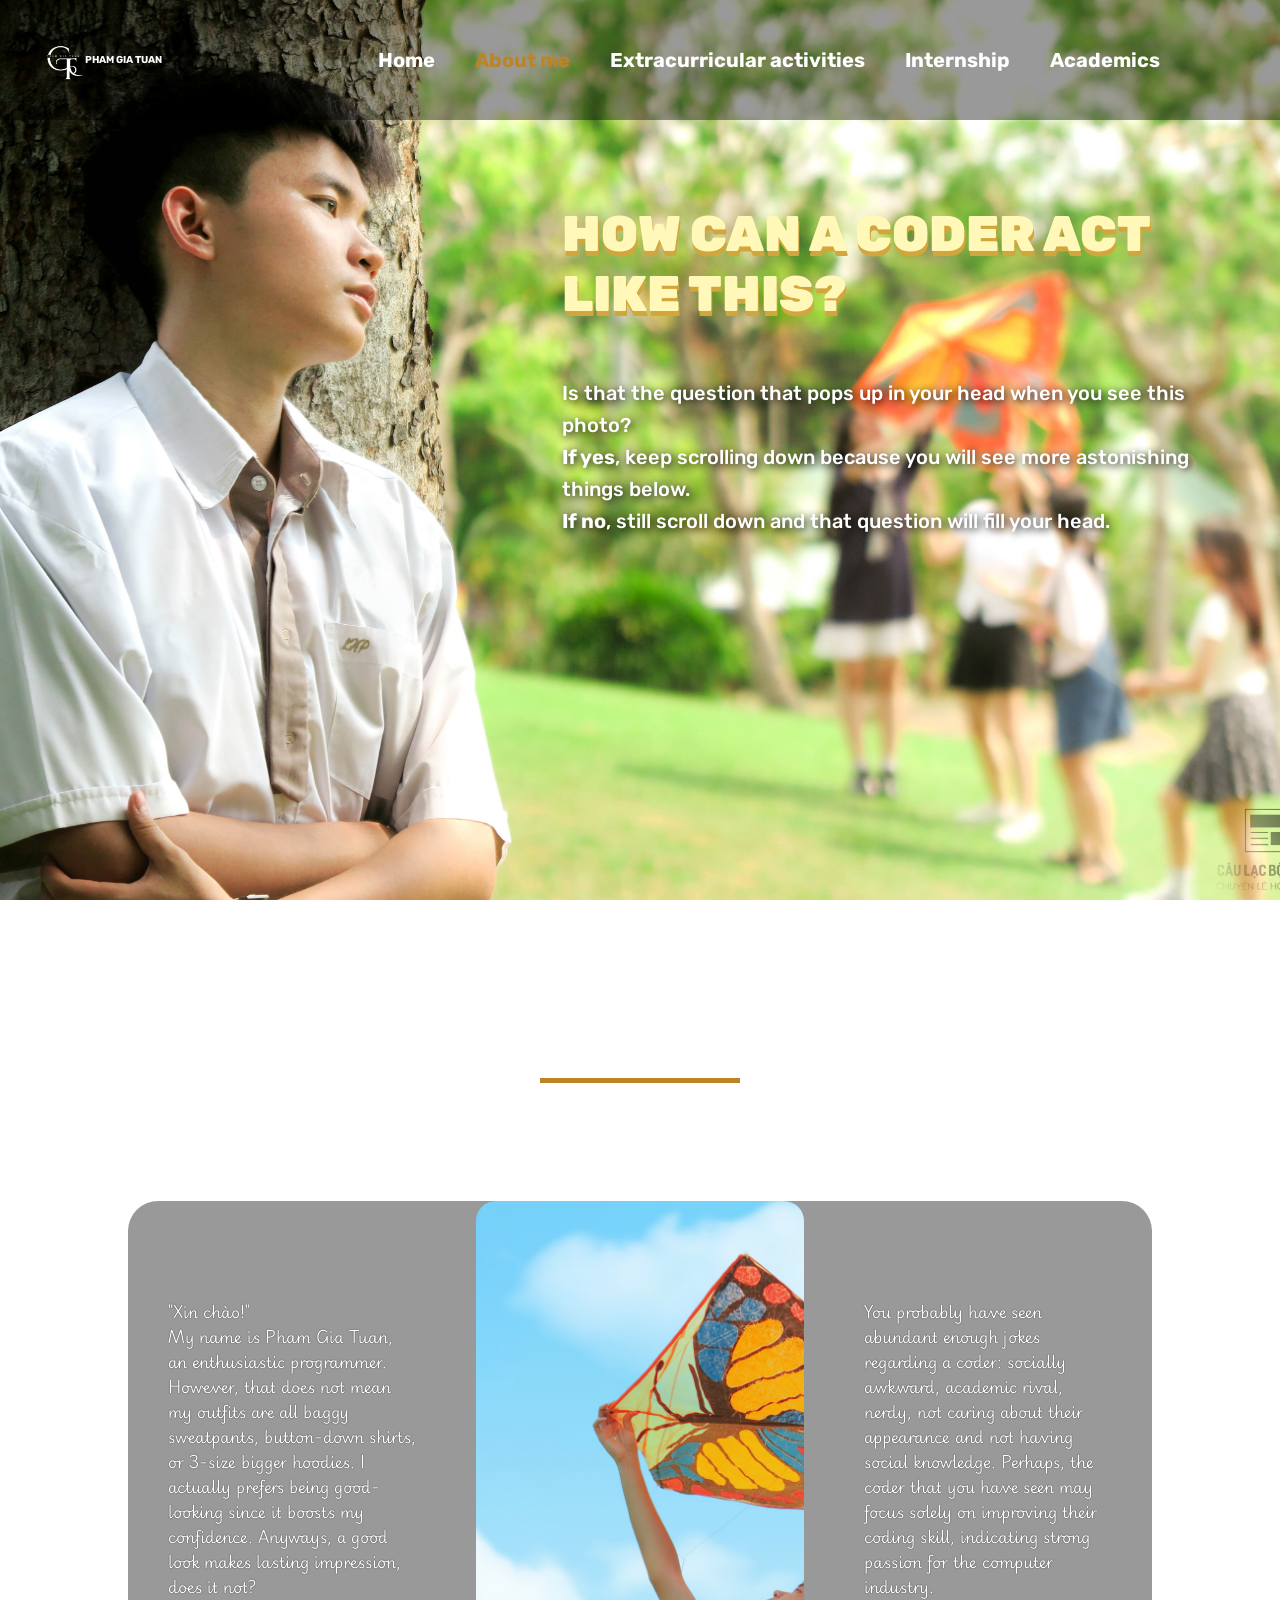
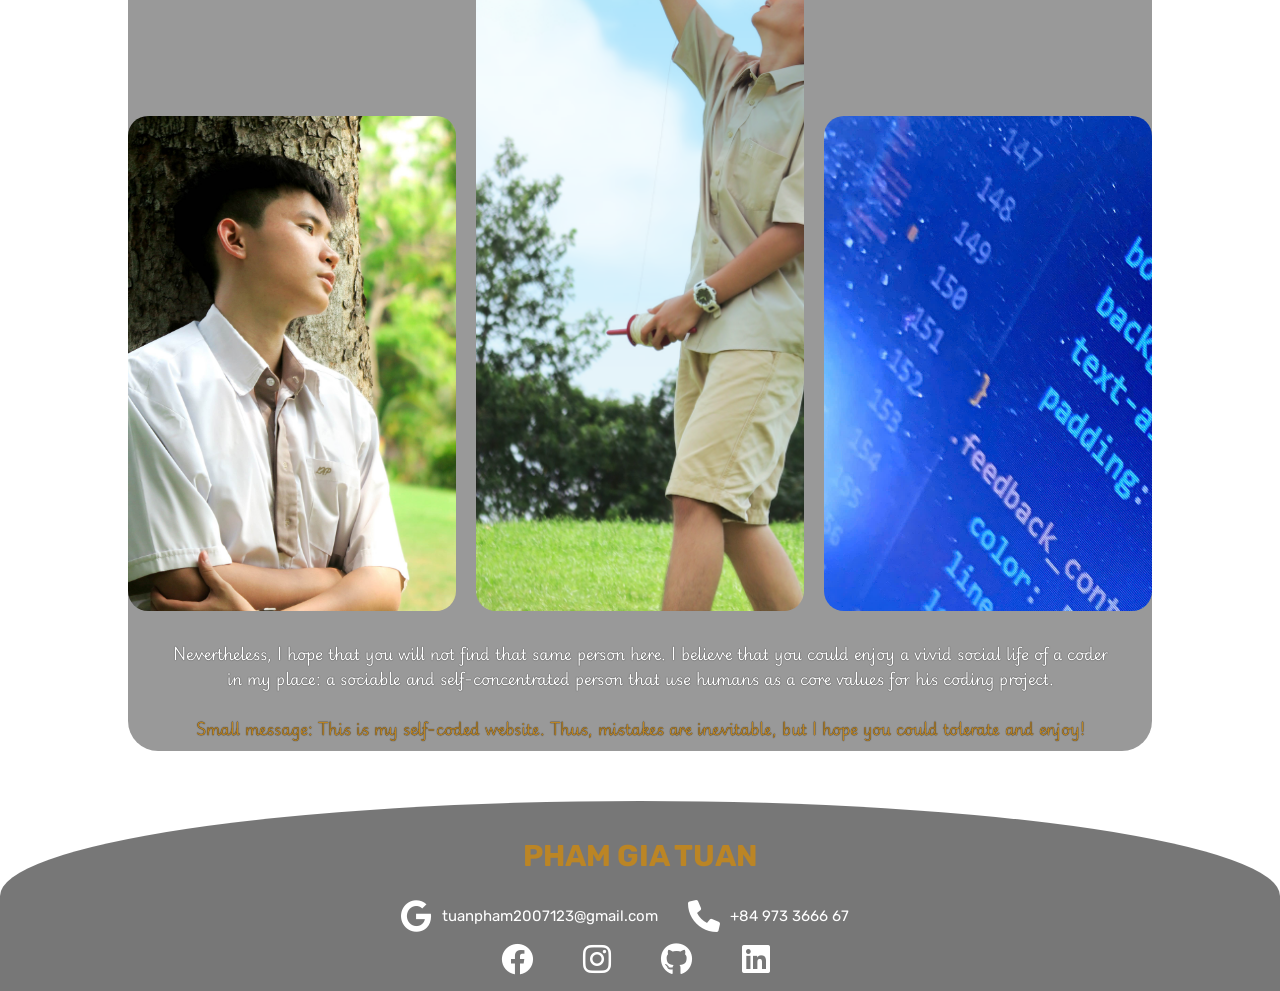
<file: pages/about_me.html>
<!DOCTYPE html>
<html lang="en">
  <head>
    <meta charset="UTF-8" />
    <meta name="viewport" content="width=device-width, initial-scale=1.0" />
    <title>Gia-Tuan Pham</title>
    <link rel="icon" type="image/x-icon" href="../image/favicon.png">
    <!-- OwlCarousel -->
    <link rel="stylesheet" href="../Owl-carousel/owl.carousel.min.css">
    <link rel="stylesheet" href="../Owl-carousel/owl.theme.default.min.css">
    <!-- MAIN CSS -->
    <link rel="stylesheet" href="../main.css" />
    <!-- fonts google -->
    <link rel="preconnect" href="https://fonts.googleapis.com">
    <link rel="preconnect" href="https://fonts.gstatic.com" crossorigin>
    <link href="https://fonts.googleapis.com/css2?family=Rubik:wght@400;600;700&display=swap" rel="stylesheet">
    <link href="https://fonts.googleapis.com/css2?family=Playwrite+GB+S:ital,wght@0,100..400;1,100..400&family=Roboto:ital,wght@0,100;0,300;0,400;0,500;0,700;0,900;1,100;1,300;1,400;1,500;1,700;1,900&display=swap" rel="stylesheet">
    <!-- icon -->
    <link rel="stylesheet" href="https://cdnjs.cloudflare.com/ajax/libs/font-awesome/6.0.0/css/all.min.css">
  </head>

  <body>
    <!-- Announcement -->
    <div class="overTake">
      <div id="modal" class="modal">
        <h1>I'm sorry for this inconvenience</h1>
        <br>
        <p>
          Please switch to computer or laptop screen 
          size for better experience! 
        </p>
      </div>
    </div>
    <!-- Navbar -->
    <nav class="navbar">
      <img src="../image/logo_ten.png" alt="logo"></img>
      <div>PHAM GIA TUAN</div>
      <div class="navigationButton">
        <div class="navButton"><a href="..index.html">Home</a></div>
        <div class="navButton"><a href="about_me.html">About me</a></div>
        <div class="navButton"><a href="extra_act.html">Extracurricular activities</a></div>
        <div class="navButton"><a href="intern.html">Internship</a></div>
        <div class="navButton"><a href="academics.html">Academics</a></div>
      </div>
    </nav>

    <!-- About Me -->
    <div class="contOfNav aboutMe">
      <div class="welcome">
        <div class="welcomeWords">
          <h1>HOW CAN A CODER ACT LIKE THIS?</h1>
          <p>Is that the question that pops up in 
            your head when you see this photo?<br> 
            <b>If yes</b>, keep scrolling down because 
            you will see more astonishing things 
            below. <br><b>If no</b>, still scroll down and that
            question will fill your head.
          </p>
        </div>
      </div>

      <div class="greetings">
        <div class="heading-title">
          <h3>GREETINGS MY DEAREST</h3>
          <div class="sub-heading-title">
              <p>I appreciate your curiosity 
                entering my place.<br>
                I will not disappoint you.</p>
          </div>
        </div>
        <div class="greetingsCont blackOverlay">
          <div class="g1 greetingsWords">
            <p>"Xin chào!"<br> My name is Pham Gia Tuan,
              an enthusiastic programmer. However, that
              does not mean my outfits are all baggy sweatpants,
              button-down shirts, or 3-size bigger hoodies.
              I actually prefers being good-looking since it
              boosts my confidence. Anyways, a good look makes
              lasting impression, does it not?<br>
            </p>
          </div>
          <div class="gtp greetingsIMG"></div>
          <div class="final greetingsIMG"></div>
          <div class="code greetingsIMG"></div>
          <div class="g2 greetingsWords">
            <p>You probably have seen abundant enough jokes
              regarding a coder: socially awkward, academic rival,
              nerdy, not caring about their appearance and not 
              having social knowledge. Perhaps,
              the coder that you have seen may focus solely
              on improving their coding skill, indicating strong
              passion for the computer industry.
            </p>
          </div>
          <div class="g3 greetingsWords">
            <p>Nevertheless, I hope that you will not find that
              same person here. I believe that you could enjoy
              a vivid social life of a coder in my place: a
              sociable and self-concentrated person that use
              humans as a core values for his coding project.
              <br><br><b>Small message: This is my self-coded website.
              Thus, mistakes are inevitable, but I hope you
              could tolerate and enjoy!
              </b>
            </p>
          </div>
        </div>
      </div>
    </div>

    <!--footer-->
    <div class="footer">
      <div class="overlay">
        <h2>PHAM GIA TUAN</h2>
        <div class="contactInfo">
          <div class="above">
            <div class="icon">
              <i class="fa-brands fa-google"></i>
              <p>tuanpham2007123@gmail.com</p>
            </div>
            <div class="icon">
              <i class="fa-solid fa-phone"></i>
              <p>+84 973 3666 67</p>
            </div>
          </div>
          <div class="below">
            <div class="icon">
              <a href="https://www.facebook.com/gpt.giatuanpham/"><i class="fa-brands fa-facebook"></i></a>
            </div>
            <div class="icon">
              <a href="https://www.instagram.com/_giatuanpham_/"><i class="fa-brands fa-instagram"></i></a>
            </div>
            <div class="icon">
              <a href="https://github.com/gpt-giatuanpham"><i class="fa-brands fa-github"></i></a>
            </div>
            <div class="icon">
              <a href="https://www.linkedin.com/in/emtraihieuthuhai/"><i class="fa-brands fa-linkedin"></i></a>
            </div>
          </div>
        </div>
      </div>
    </div>

    <!-- Modal -->
    <script>
      function myFunction(x) {
        if (x.matches) { // If media query matches
          y[0].classList.add('hidden');
          z[0].classList.add('hidden');
        } else {
         // document.body.style.backgroundColor = "pink";
          y[0].classList.remove('hidden');
          z[0].classList.remove('hidden');
        }
      }
      
      // Create a MediaQueryList object
      var x = window.matchMedia("(min-width: 1024px)")
      var y = document.querySelectorAll('.overTake')
      var z = document.querySelectorAll('.modal')
      
      // Call listener function at run time
      myFunction(x);
      
      // Attach listener function on state changes
      x.addEventListener("change", function() {
        myFunction(x);
      });
    </script>
    <!-- JS General -->
    <script src="../script.js" defer></script>
    <!-- Swiper.js CSS -->
    <link rel="stylesheet" href="https://unpkg.com/swiper/swiper-bundle.min.css" />
    <!-- Swiper.js Script -->
    <script src="https://unpkg.com/swiper/swiper-bundle.min.js"></script>
    <!-- Owl Carousel -->
    <script src="../Owl-carousel/jquery-1.12.4.min.js"></script>
    <script src="../Owl-carousel/owl.carousel.min.js"></script>
    <script>
        $(document).ready(function(){
            $(".owl-carousel").owlCarousel({
                loop: true,
                items: 2
            });
        });
    </script>
  </body>
</html>
</file>
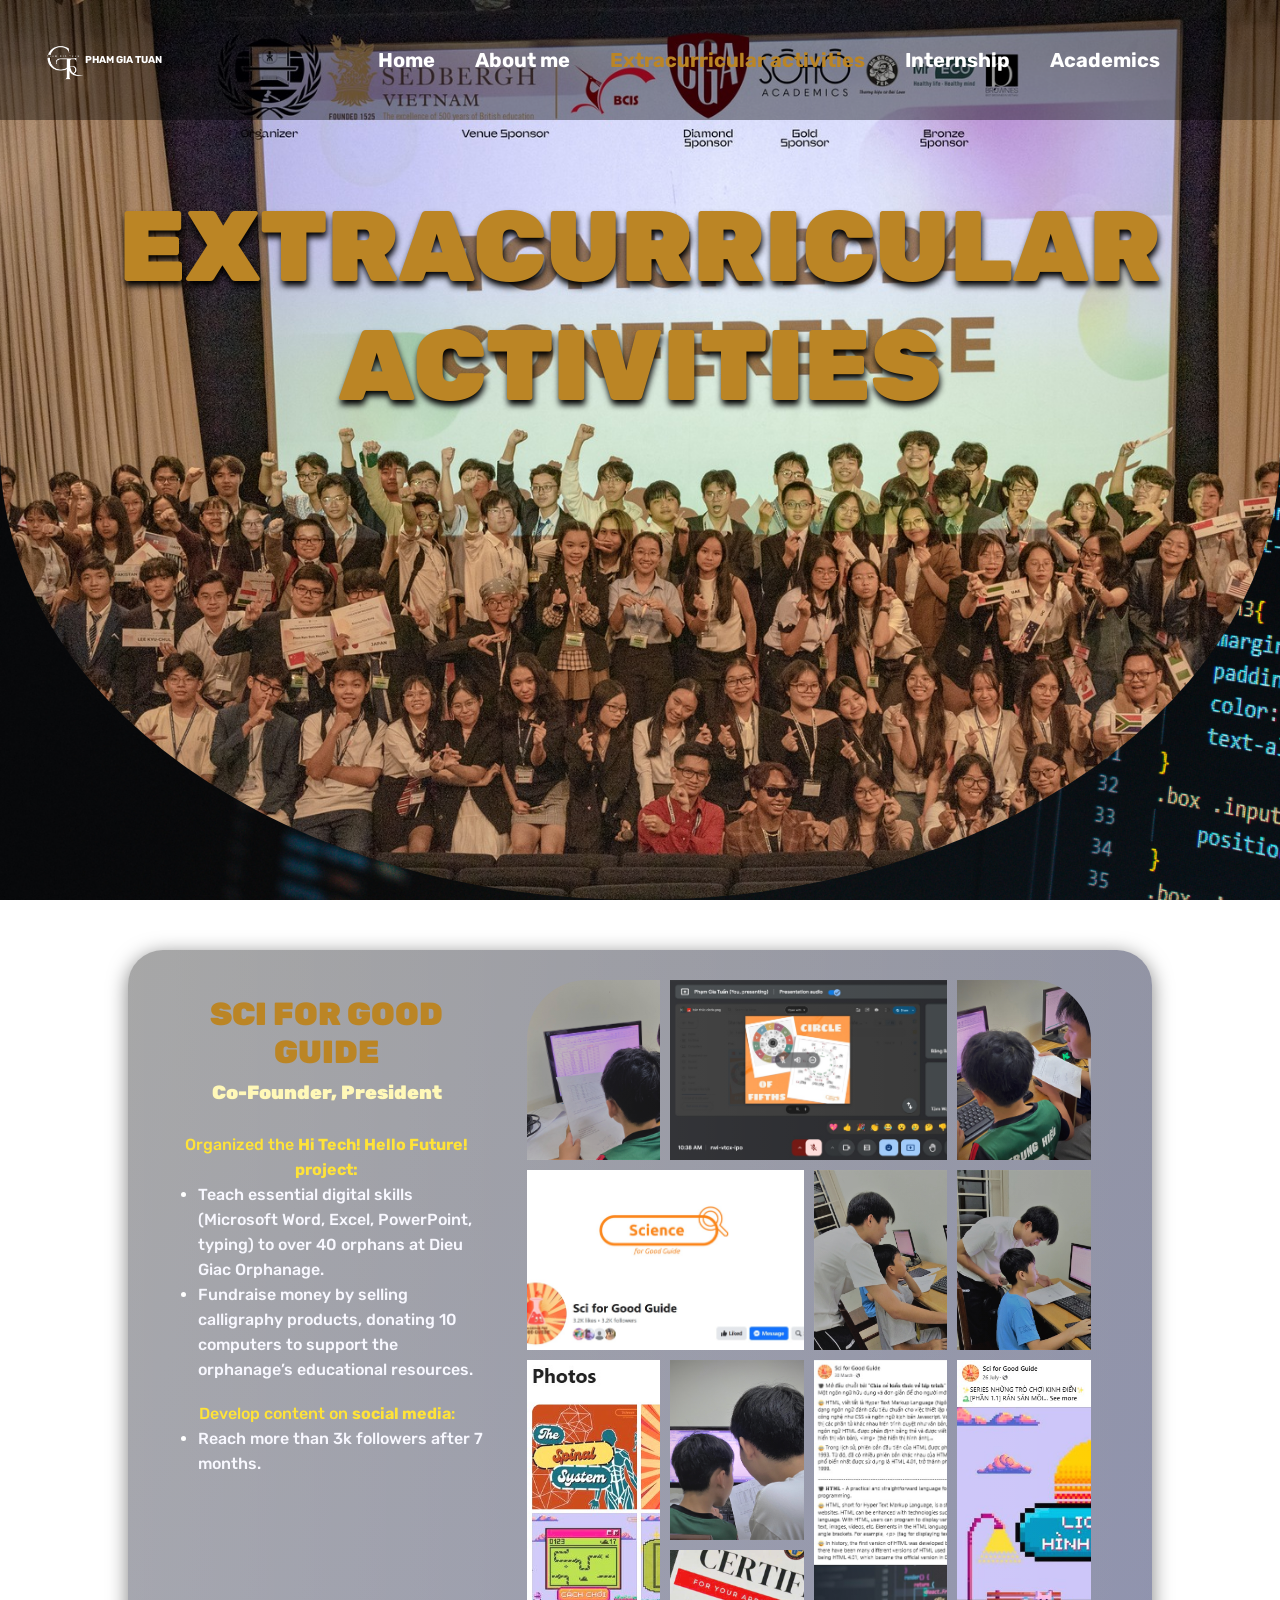
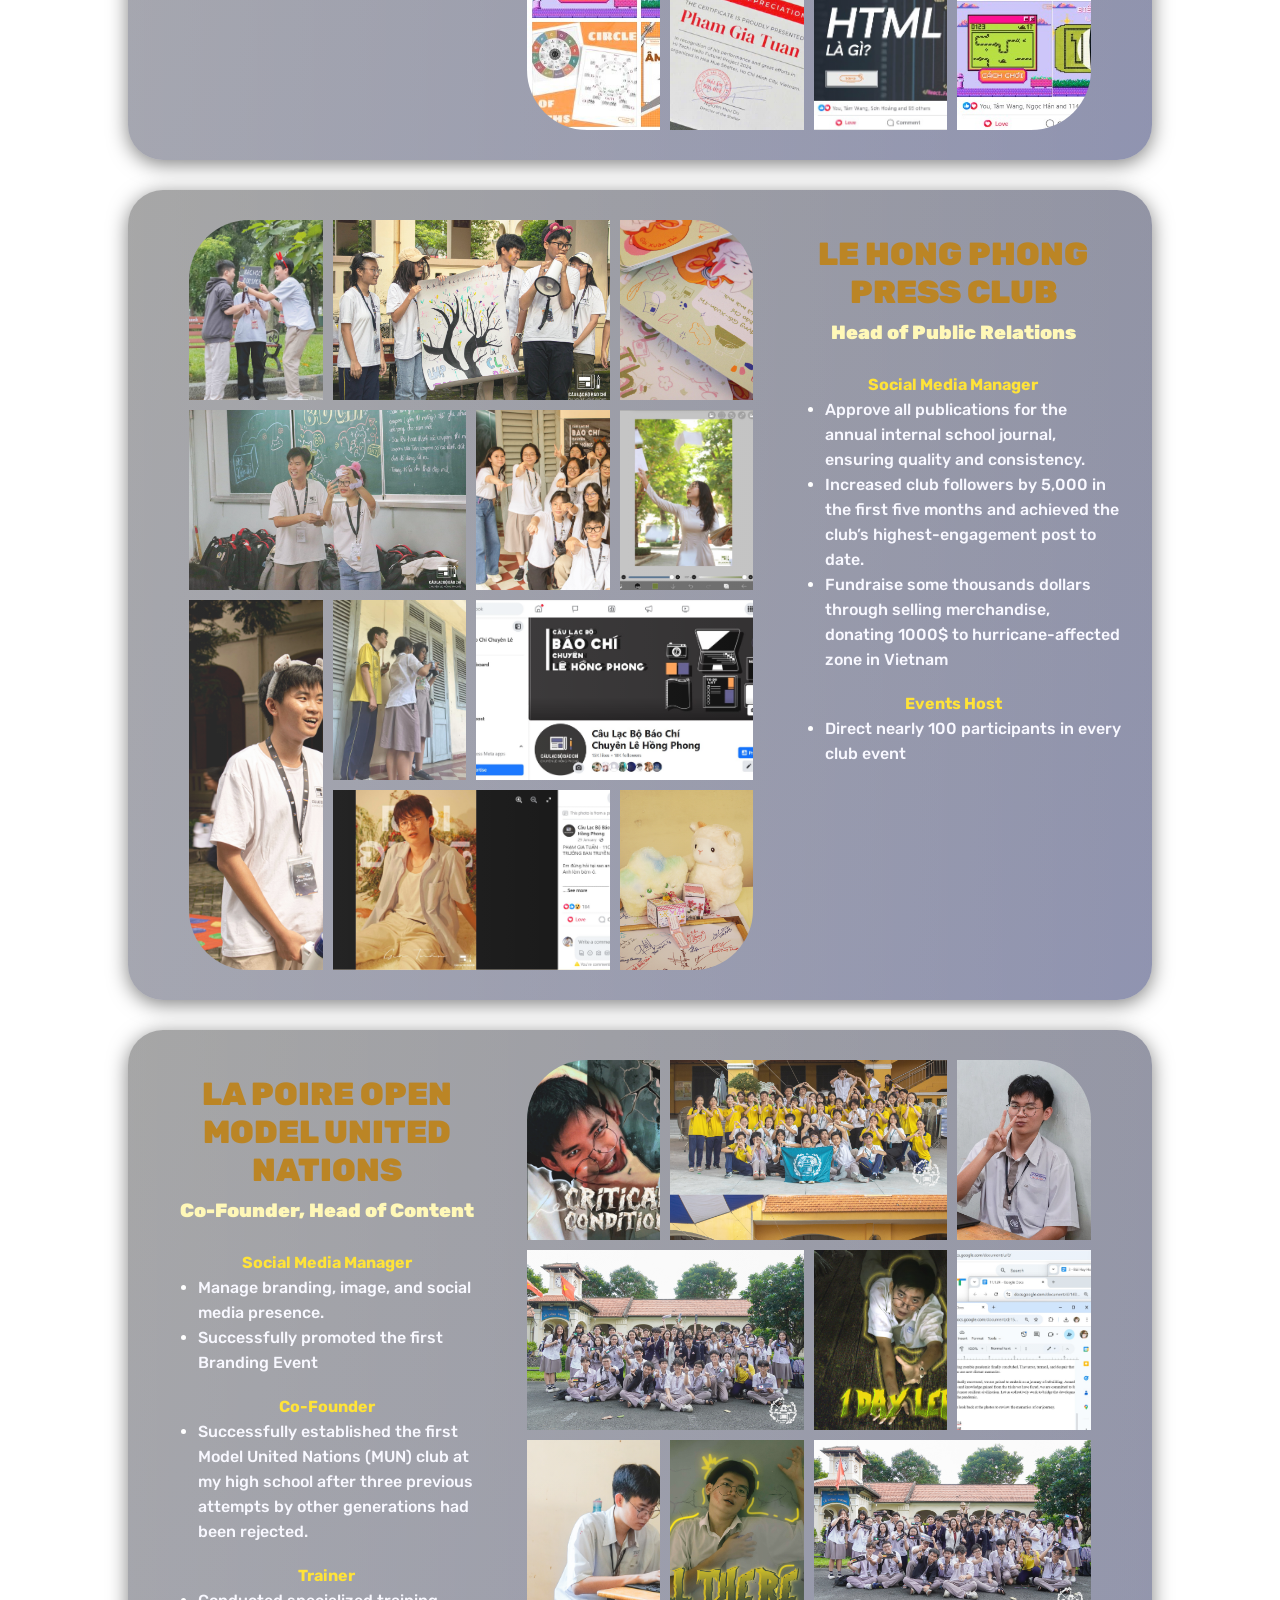
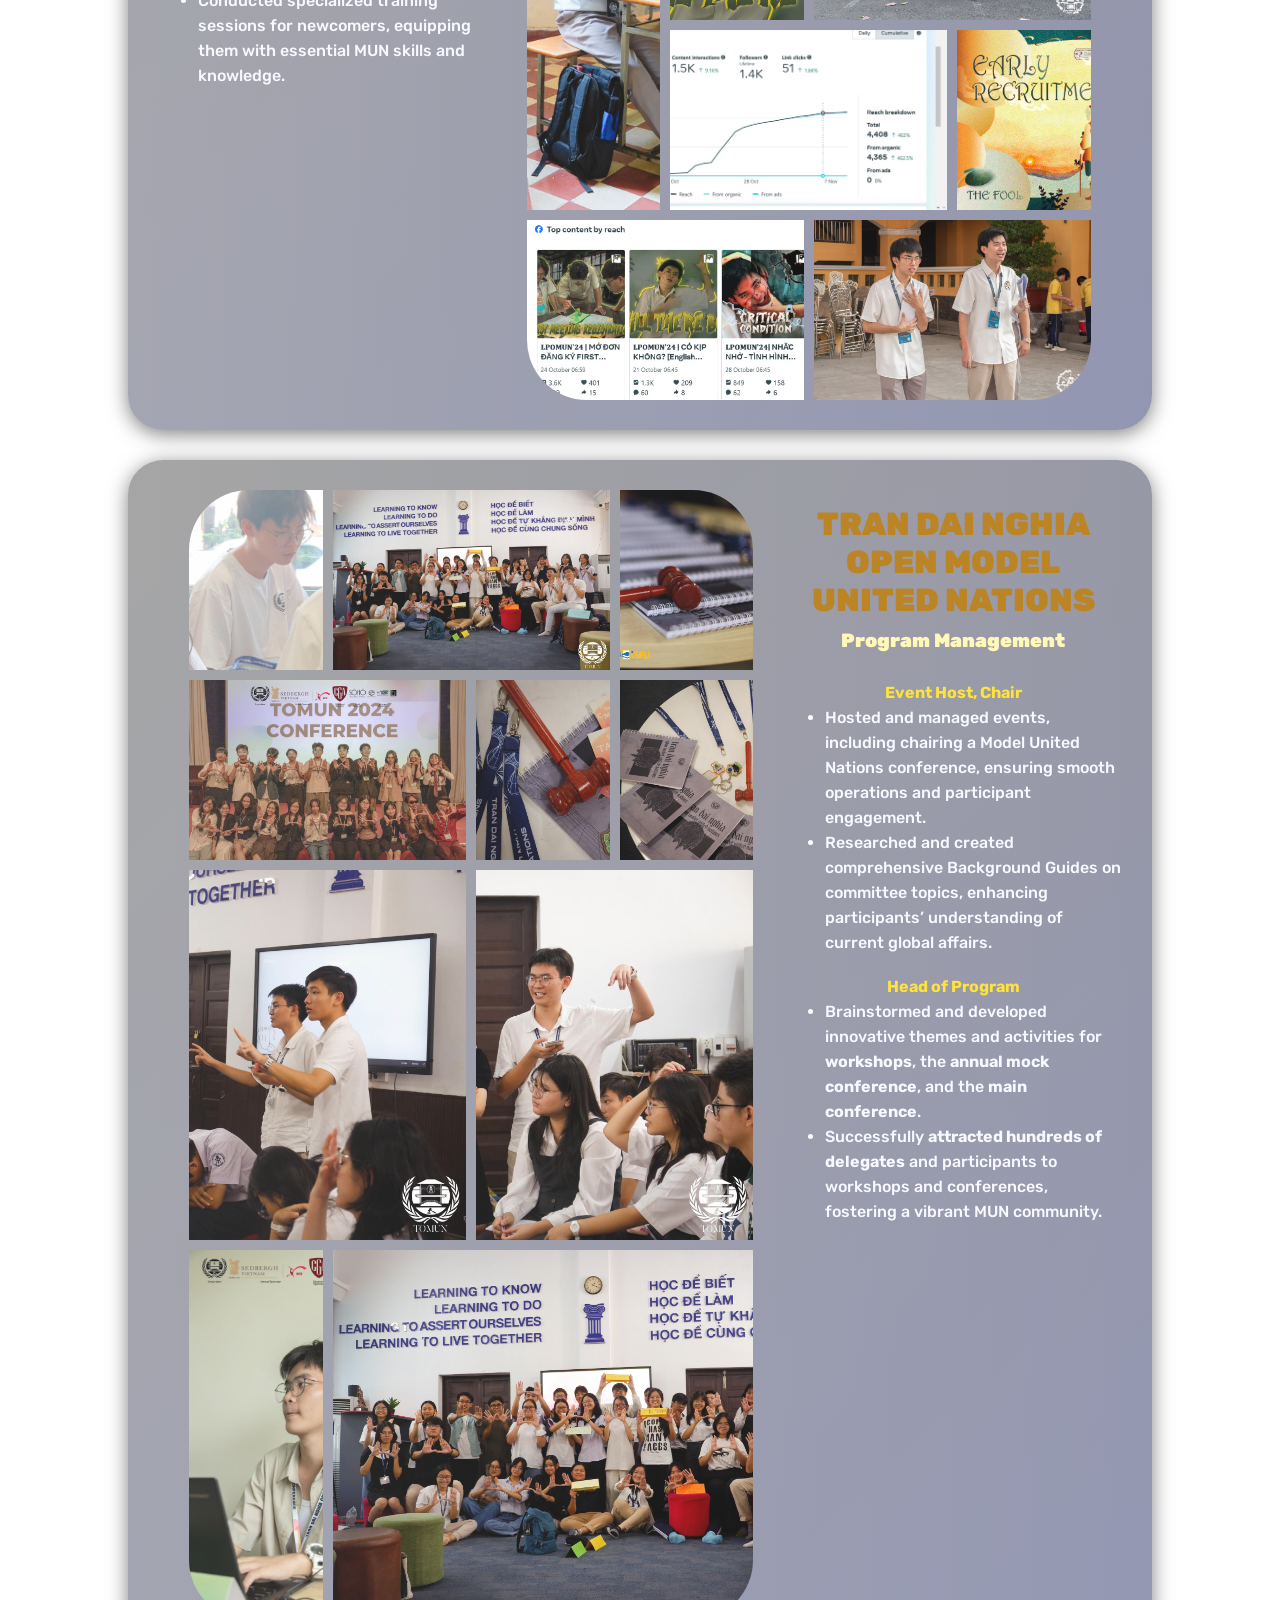
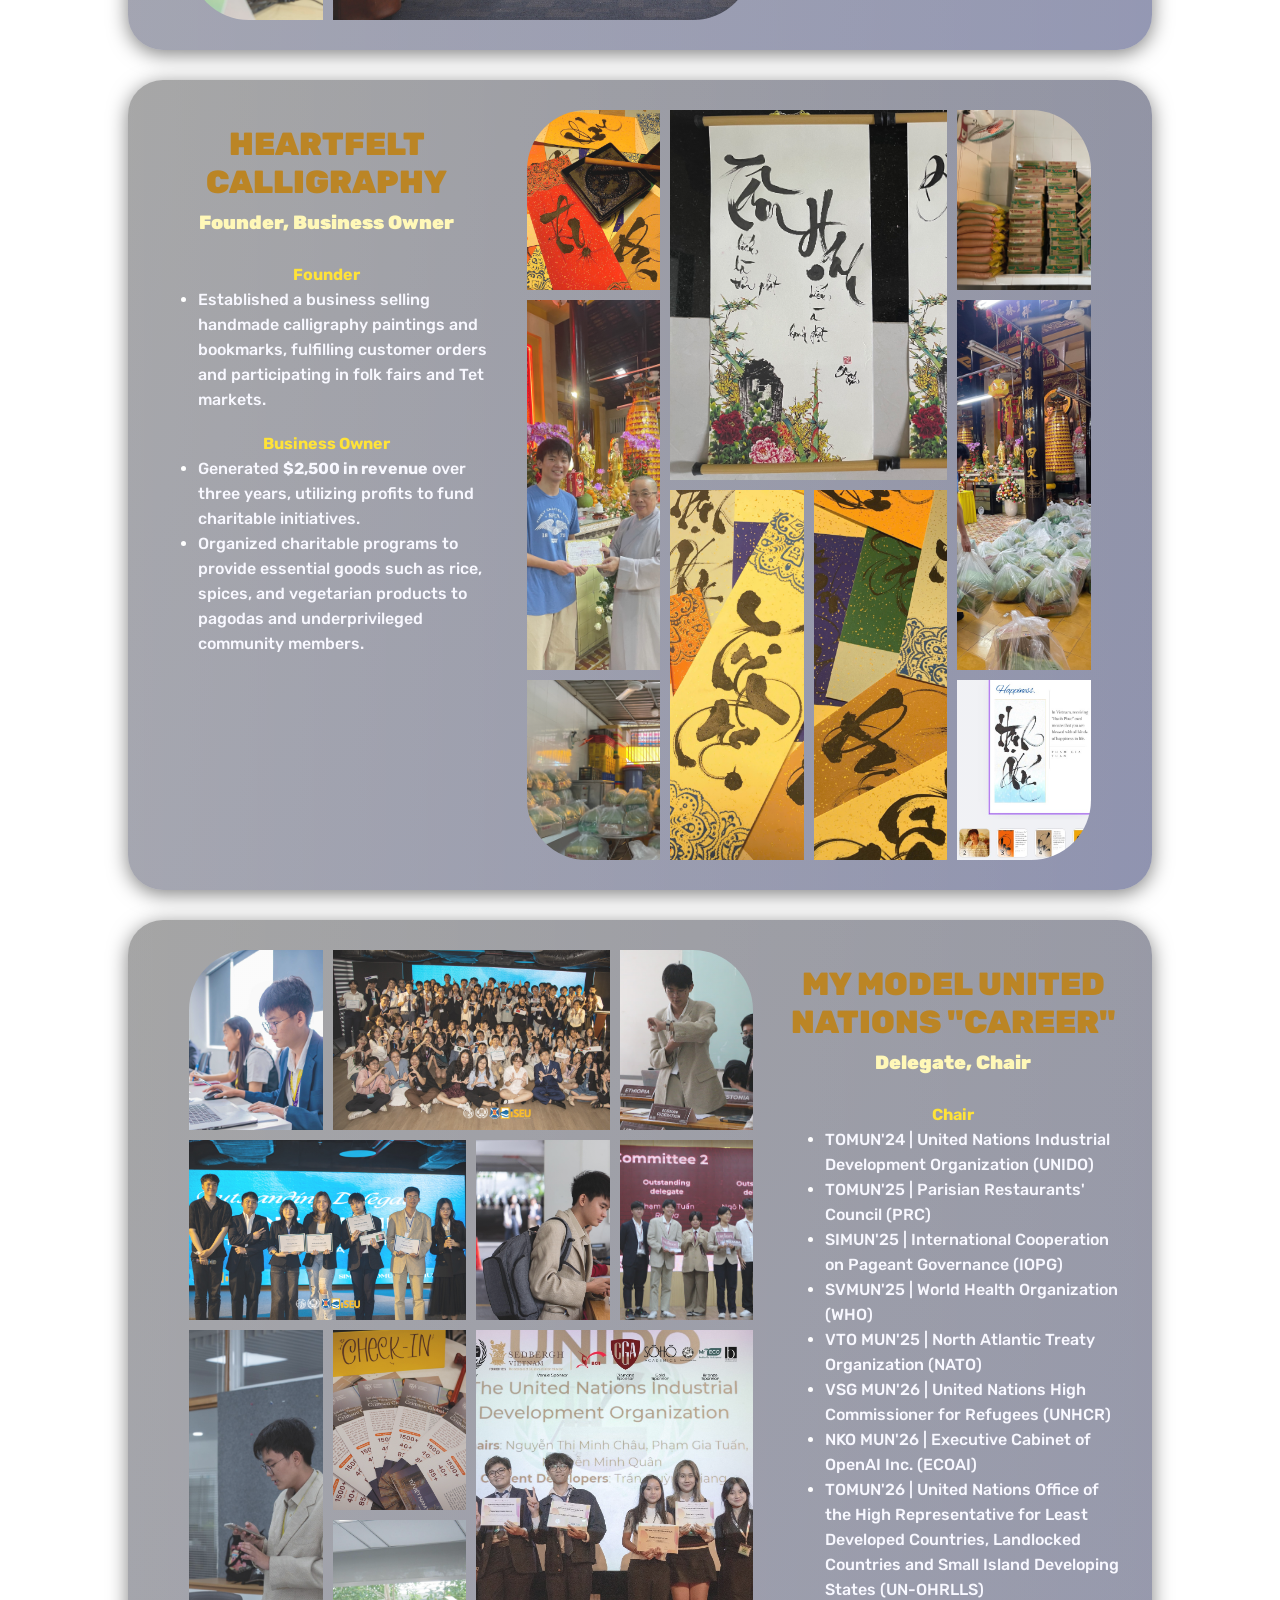
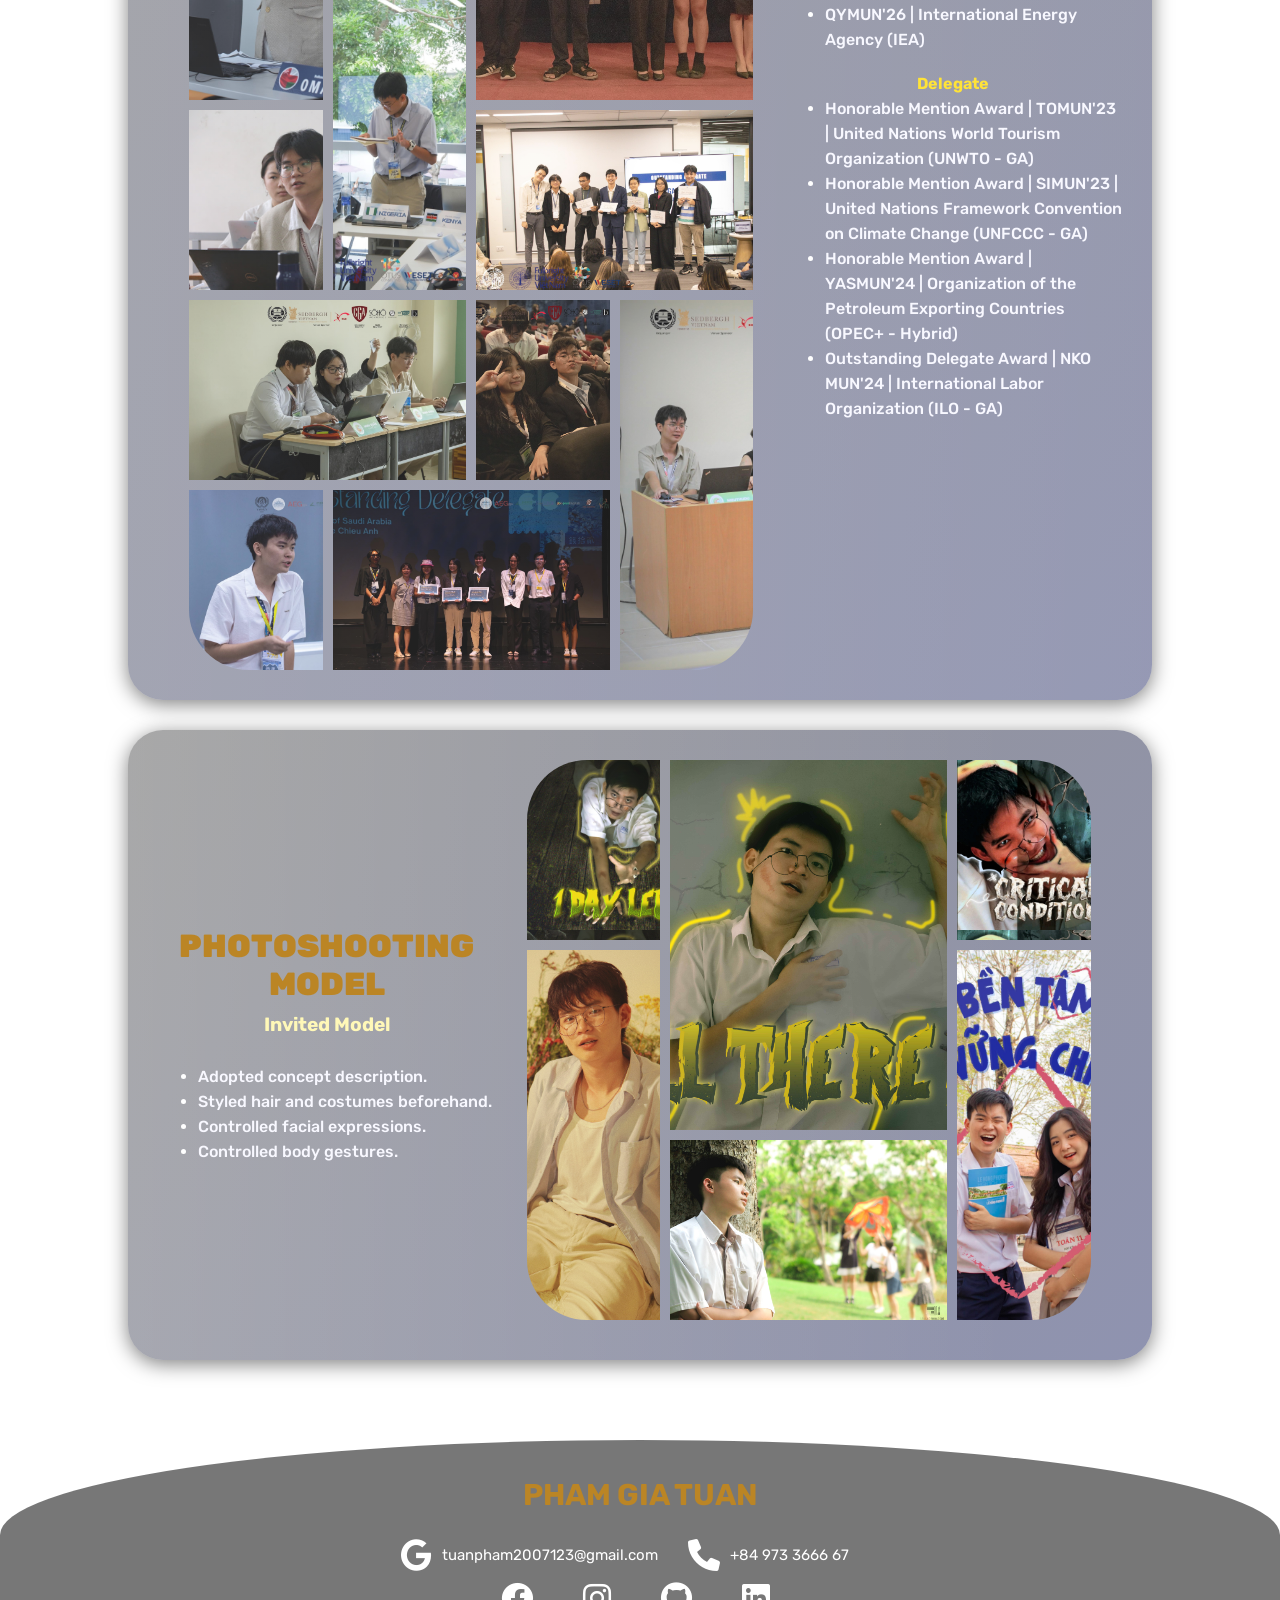
<file: pages/extra_act.html>
<!DOCTYPE html>
<html lang="en">
  <head>
    <meta charset="UTF-8" />
    <meta name="viewport" content="width=device-width, initial-scale=1.0" />
    <title>Gia-Tuan Pham</title>
    <link rel="icon" type="image/x-icon" href="../image/favicon.png">
    <!-- OwlCarousel -->
    <link rel="stylesheet" href="../Owl-carousel/owl.carousel.min.css">
    <link rel="stylesheet" href="../Owl-carousel/owl.theme.default.min.css">
    <!-- MAIN CSS -->
    <link rel="stylesheet" href="../main.css" />
    <!-- fonts google -->
    <link rel="preconnect" href="https://fonts.googleapis.com">
    <link rel="preconnect" href="https://fonts.gstatic.com" crossorigin>
    <link href="https://fonts.googleapis.com/css2?family=Rubik:wght@400;600;700&display=swap" rel="stylesheet">
    <link href="https://fonts.googleapis.com/css2?family=Playwrite+GB+S:ital,wght@0,100..400;1,100..400&family=Roboto:ital,wght@0,100;0,300;0,400;0,500;0,700;0,900;1,100;1,300;1,400;1,500;1,700;1,900&display=swap" rel="stylesheet">
    <!-- icon -->
    <link rel="stylesheet" href="https://cdnjs.cloudflare.com/ajax/libs/font-awesome/6.0.0/css/all.min.css">
  </head>

  <body>
    <!-- Announcement -->
    <div class="overTake">
      <div id="modal" class="modal">
        <h1>I'm sorry for this inconvenience</h1>
        <br>
        <p>
          Please switch to computer or laptop screen 
          size for better experience! 
        </p>
      </div>
    </div>
    <!-- Navbar -->
    <nav class="navbar">
      <img src="../image/logo_ten.png" alt="logo"></img>
      <div>PHAM GIA TUAN</div>
      <div class="navigationButton">
        <div class="navButton"><a href="../index.html">Home</a></div>
        <div class="navButton"><a href="about_me.html">About me</a></div>
        <div class="navButton"><a href="extra_act.html">Extracurricular activities</a></div>
        <div class="navButton"><a href="intern.html">Internship</a></div>
        <div class="navButton"><a href="academics.html">Academics</a></div>
      </div>
    </nav>

    <!-- Extracurricular Activities -->
    <div class="contOfNav extraAct">
      <div class="welcome">
        <div class="welcomeWords">
          <h1>EXTRACURRICULAR ACTIVITIES</h1>
        </div>
      </div>

      <div id="achievements" class="section">
        <!-- Achievement 1 -->
        <div class="achievement-card card1" data-aos="zoom-in" data-aos-delay="100">
          <div class="cardWords">
            <h3>SCI FOR GOOD GUIDE</h3>
            <h2>Co-Founder, President</h2>
            <p>Organized the <b>Hi Tech! Hello Future! project:</b> 
            <ul>
              <li><p>Teach essential digital skills (Microsoft Word, Excel, PowerPoint, typing) to over 40 orphans at Dieu Giac Orphanage.</p></li>
              <li><p>Fundraise money by selling calligraphy products, donating 10 computers to support the orphanage’s educational resources.</p>
              </li>
            </ul>
            <br>
            <p>Develop content on <b>social media</b>:  
            <ul>
              <li><p>Reach more than 3k followers after 7 months.</p></li>
              </li>
            </ul>
          </div>

          <div class="cardIMG">
            <div class="statsAca">
              <div class="tradition"></div>
              <div class="img1"></div>
              <div class="creativity"></div>
              <div class="wwbbfy"></div>
              <div class="img2"></div>
              <div class="quality"></div>
              <div class="supp1"></div>
              <div class="img4"></div>
              <div class="img5"></div>
              <div class="supp2"></div>
              <div class="img6"></div>
            </div>
          </div>

        </div>

        <div class="achievement-card card2" data-aos="zoom-in" data-aos-delay="100">
          <div class="cardIMG">
            <div class="statsAca">
              <div class="tradition"></div>
              <div class="img1"></div>
              <div class="creativity"></div>
              <div class="wwbbfy"></div>
              <div class="img2"></div>
              <div class="quality"></div>
              <div class="img3"></div>
              <div class="supp1"></div>
              <div class="img4"></div>
              <div class="img5"></div>
              <div class="supp2"></div>
            </div>
          </div>
          <div class="cardWords">
            <h3>LE HONG PHONG PRESS CLUB</h3>
            <h2>Head of Public Relations</h2>
            <p><b>Social Media Manager</b></p>
            <ul>
              <li><p>Approve all publications for the annual internal school journal, ensuring quality and consistency.</p></li>
              <li><p>Increased club followers by 5,000 in the first five months and achieved the club’s highest-engagement post to date.</p></li>
              <li><p>Fundraise some thousands dollars through selling merchandise, donating 1000$ to hurricane-affected zone in Vietnam</p></li>
            </ul>
            <br>
            <p><b>Events Host</b></p>  
            <ul>
              <li><p>Direct nearly 100 participants in every club event</p></li>
            </ul>
          </div>
        </div>

        <div class="achievement-card card3" data-aos="zoom-in" data-aos-delay="100">
          <div class="cardWords">
            <h3>LA POIRE OPEN MODEL UNITED NATIONS</h3>
            <h2>Co-Founder, Head of Content</h2>
            <p><b>Social Media Manager</b></p>
            <ul>
              <li><p>Manage branding, image, and social media presence.</p></li>
              <li><p>Successfully promoted the first Branding Event</p></li>
            </ul>
            <br>
            <p><b>Co-Founder</b></p>  
            <ul>
              <li><p>Successfully established the first Model United Nations (MUN) club at my high school after three previous attempts by other generations had been rejected.</p></li>
            </ul>
            <br>
            <p><b>Trainer</b></p>  
            <ul>
              <li><p>Conducted specialized training sessions for newcomers, equipping them with essential MUN skills and knowledge.</p></li>
            </ul>
          </div>
          <div class="cardIMG">
            <div class="statsAca">
              <div class="tradition"></div>
              <div class="img1"></div>
              <div class="creativity"></div>
              <div class="wwbbfy"></div>
              <div class="img2"></div>
              <div class="quality"></div>
              <div class="img5"></div>
              <div class="supp1"></div>
              <div class="img3"></div>
              <div class="img4"></div>
              <div class="img6"></div>
              <div class="tasty"></div>
              <div class="supp2"></div>
            </div>
          </div>
        </div>

        <div class="achievement-card card4" data-aos="zoom-in" data-aos-delay="100">
          <div class="cardIMG">
            <div class="statsAca">
              <div class="tradition">
              </div>
              <div class="img1"></div>
              <div class="creativity">
              </div>
              <div class="wwbbfy">
              </div>
              <div class="img2"></div>
              <div class="quality">
              </div>
              <div class="img5"></div>
              
              <div class="img4"></div>
              <div class="tasty">
              </div>
              <div class="supp2">
              </div>
            </div>
          </div>
          <div class="cardWords">
            <h3>TRAN DAI NGHIA OPEN MODEL UNITED NATIONS</h3>
            <h2>Program Management</h2>
            <p><b>Event Host, Chair</b></p>
            <ul>
              <li><p>Hosted and managed events, including chairing a Model United Nations conference, ensuring smooth operations and participant engagement.</p></li>
              <li><p>Researched and created comprehensive Background Guides on committee topics, enhancing participants’ understanding of current global affairs.</p></li>
            </ul>
            <br>
            <p><b>Head of Program</b></p>
            <ul>
              <li><p>Brainstormed and developed innovative themes and activities for <b>workshops</b>, the <b>annual mock conference</b>, and the <b>main conference</b>.</p></li>
              <li><p>Successfully <b>attracted hundreds of delegates</b> and participants to workshops and conferences, fostering a vibrant MUN community.</p></li>
            </ul>
          </div>
        </div>

        <div class="achievement-card card5" data-aos="zoom-in" data-aos-delay="100">
          <div class="cardWords">
            <h3>HEARTFELT CALLIGRAPHY</h3>
            <h2>Founder, Business Owner</h2>
            <p><b>Founder</b></p>
            <ul>
              <li><p>Established a business selling handmade calligraphy paintings and bookmarks, fulfilling customer orders and participating in folk fairs and Tet markets.</p></li>
            </ul>
            <br>
            <p><b>Business Owner</b></p>
            <ul>
              <li><p>Generated <b>$2,500 in revenue</b> over three years, utilizing profits to fund charitable initiatives.</p></li>
              <li><p>Organized charitable programs to provide essential goods such as rice, spices, and vegetarian products to pagodas and underprivileged community members.</p></li>
            </ul>
          </div>
          <div class="cardIMG">
            <div class="statsAca">
              <div class="tradition"></div>
              <div class="img1"></div>
              <div class="creativity"></div>
              <div class="quality"></div>
              <div class="img3"></div>
              <div class="img4"></div>
              <div class="tasty"></div>
              <div class="img5"></div>
              <div class="supp2"></div>
            </div>
          </div>
        </div>

        <div class="achievement-card card6" data-aos="zoom-in" data-aos-delay="100">
          <div class="cardIMG">
            <div class="statsAca">
              <div class="tradition"></div>
              <div class="img1"></div>
              <div class="creativity"></div>
              <div class="wwbbfy"></div>
              <div class="img2"></div>
              <div class="quality"></div>
              <div class="img5"></div>
              <div class="supp1"></div>
              <div class="img3"></div>
              <div class="imgEx1"></div>
              <div class="img4"></div>
              <div class="imgEx2"></div>
              <div class="imgEx3"></div>
              <div class="imgEx4"></div>
              <div class="tasty"></div>
              <div class="imgEx5"></div>
              <div class="supp2"></div>
            </div>
          </div>
          <div class="cardWords">
            <h3>MY MODEL UNITED NATIONS "CAREER"</h3>
            <h2>Delegate, Chair</h2>
            <p><b>Chair</b></p>
            <ul>
              <li><p>TOMUN'24 | United Nations Industrial Development Organization (UNIDO)</p></li>
              <li><p>TOMUN'25 | Parisian Restaurants' Council (PRC)</p></li>
              <li><p>SIMUN'25 | International Cooperation on Pageant Governance (IOPG)</p></li>
              <li><p>SVMUN'25 | World Health Organization (WHO)</p></li>
              <li><p>VTO MUN'25 | North Atlantic Treaty Organization (NATO)</p></li>
              <li><p>VSG MUN'26 | United Nations High Commissioner for Refugees (UNHCR)</p></li>
              <li><p>NKO MUN'26 | Executive Cabinet of OpenAI Inc. (ECOAI)</p></li>
              <li><p>TOMUN'26 | United Nations Office of the High Representative for Least Developed Countries, Landlocked Countries and Small Island Developing States (UN-OHRLLS)</p></li>
              <li><p>QYMUN'26 | International Energy Agency (IEA)</p></li>
            </ul>
            <br>
            <p><b>Delegate</b></p>
            <ul>
              <li><p>Honorable Mention Award | TOMUN'23 | United Nations World Tourism Organization (UNWTO - GA)</p></li>
              <li><p>Honorable Mention Award | SIMUN'23 | United Nations Framework Convention on Climate Change (UNFCCC - GA)</p></li>
              <li><p>Honorable Mention Award | YASMUN'24 | Organization of the Petroleum Exporting Countries (OPEC+ - Hybrid)</p></li>
              <li><p>Outstanding Delegate Award | NKO MUN'24 | International Labor Organization (ILO - GA)</p></li>
            </ul>
          </div>
        </div>

        <div class="achievement-card card7" data-aos="zoom-in" data-aos-delay="100">
          <div class="cardWords">
            <h3>PHOTOSHOOTING MODEL</h3>
            <h2><b>Invited Model</b></h2>
            <ul>
              <li><p>Adopted concept description.</p></li>
              <li><p>Styled hair and costumes beforehand.</p></li>
              <li><p>Controlled facial expressions.</p></li>
              <li><p>Controlled body gestures.</p></li>
            </ul>
          </div>
          <div class="cardIMG">
            <div class="statsAca">
              <div class="tradition"></div>
              <div class="img1"></div>
              <div class="creativity"></div>
              <div class="extraIMG1"></div>
              <div class="quality"></div>
              <div class="img3"></div>
              <div class="img4"></div>
            </div>
          </div>
        </div>
      </div>
    </div>

    <!--footer-->
    <div class="footer">
      <div class="overlay">
        <h2>PHAM GIA TUAN</h2>
        <div class="contactInfo">
          <div class="above">
            <div class="icon">
              <i class="fa-brands fa-google"></i>
              <p>tuanpham2007123@gmail.com</p>
            </div>
            <div class="icon">
              <i class="fa-solid fa-phone"></i>
              <p>+84 973 3666 67</p>
            </div>
          </div>
          <div class="below">
            <div class="icon">
              <a href="https://www.facebook.com/gpt.giatuanpham/"><i class="fa-brands fa-facebook"></i></a>
            </div>
            <div class="icon">
              <a href="https://www.instagram.com/_giatuanpham_/"><i class="fa-brands fa-instagram"></i></a>
            </div>
            <div class="icon">
              <a href="https://github.com/gpt-giatuanpham"><i class="fa-brands fa-github"></i></a>
            </div>
            <div class="icon">
              <a href="https://www.linkedin.com/in/emtraihieuthuhai/"><i class="fa-brands fa-linkedin"></i></a>
            </div>
          </div>
        </div>
      </div>
    </div>

    <!-- Modal -->
    <script>
      function myFunction(x) {
        if (x.matches) { // If media query matches
          y[0].classList.add('hidden');
          z[0].classList.add('hidden');
        } else {
         // document.body.style.backgroundColor = "pink";
          y[0].classList.remove('hidden');
          z[0].classList.remove('hidden');
        }
      }
      
      // Create a MediaQueryList object
      var x = window.matchMedia("(min-width: 1024px)")
      var y = document.querySelectorAll('.overTake')
      var z = document.querySelectorAll('.modal')
      
      // Call listener function at run time
      myFunction(x);
      
      // Attach listener function on state changes
      x.addEventListener("change", function() {
        myFunction(x);
      });
    </script>
    <!-- JS General -->
    <script src="../script.js" defer></script>
    <!-- Swiper.js CSS -->
    <link rel="stylesheet" href="https://unpkg.com/swiper/swiper-bundle.min.css" />
    <!-- Swiper.js Script -->
    <script src="https://unpkg.com/swiper/swiper-bundle.min.js"></script>
    <!-- Owl Carousel -->
    <script src="../Owl-carousel/jquery-1.12.4.min.js"></script>
    <script src="../Owl-carousel/owl.carousel.min.js"></script>
    <script>
        $(document).ready(function(){
            $(".owl-carousel").owlCarousel({
                loop: true,
                items: 2
            });
        });
    </script>
  </body>
</html>
</file>
<file: main.css>
/*global*/
body{
    font-family: 'Rubik', 'Playwrite GB S', cursive;
    padding: 0;
    margin: 0;
    background-image: url(./image/body_bg.png);
    background-size: cover;
    background-attachment: fixed;
    color: white;
}
*{
    box-sizing: border-box;
}
.overTake{
    position: fixed;
    top: 0;
    left: 0;
    background-color: rgba(0,0,0,0.8);
    width: 100%;
    height: 100%;
    backdrop-filter: blur(5px);
    z-index: 5000;
}
.blackOverlay{
    background-color: rgba(0,0,0,0.4);
}
.hidden{
    display: none;
}
.appear{
    display: block;
}
.navbar{
    margin: 0 auto;
    display: flex;
    align-items: center;
    width: 100vw;
    height: 120px;
    position: fixed;
    background-color: rgba(0,0,0,0.4);
    z-index: 1000;
}
.navbar>div:nth-child(2){
    font-weight: 700;
    font-size: 10px;
    transform: translateX(-20%);
    color: white;
}
.navigationButton{
    display: flex;
    margin-left: auto;
    margin-right: 100px;
}
.navigationButton div{
    font-weight: 700;
    font-size: 20px;
    padding: 0 20px
}
.navbar img{
    z-index: 1000;
    width: 100px;
    padding-left: 30px;
}
.navbar .navButton{
    cursor:pointer;
}
.navbar .navButton a{
    text-decoration: none;
    color: white;
}
.navbar .navButton a:hover{
    color:#bb8525;
}
.navbar a:is(:link, :active, :visited).active{
    color: #bb8525;
}
.banner{
    margin-bottom: 50px;
}
.banner .intro{
    display: flex;
}
.banner .intro img{
    padding-top: 90px;
    height: 700px;
    border: none;
    border-radius: 30%;
    margin-right: 50px;
}
.banner .intro-words{
    display: flex;
    flex-direction: column;
    justify-content: center;
    width: 50%;
    padding-right: 30px;
}
.banner .intro-words h1{
    margin: 0px;
    font-size: 50px;
    line-height: 55px;
    color: #bb8525;
    margin-left: 50px;
}
.banner .intro-words p{
    font-size: 20px;
    font-weight: 400;
    line-height: 32px;
    color: white;
    margin: 30px 0px 0px 50px;
}

/* Announcement */
.modal{
    color: black;
    background-color: white;
    padding: 2rem;
    width: 25rem;
    position: absolute;
    top: 50%;
    left: 50%;
    transform: translate(-50%, -50%);
    border-radius: 20px;
    word-wrap: break-word;
    overflow-wrap: break-word;
    font-size: larger;
}

/* Home */
/* Sub-Intro */
.sub-intro{
    background-color: rgba(0,0,0,0.6);
    margin: 0 70px;
    border-radius: 25%;
    height: fit-content;
    display: flex;
    margin-bottom: 50px;
    align-items: center;
    justify-content: center;
}
.sub-intro iframe{
    width: auto;
    border-radius: 30%;
    display: flex;
    align-items: center;
    justify-content: center;
    margin: 0px 30px;
    padding: 50px;
}
.sub-intro-words{
    width: 50%;
    color: white;
    display: flex;
    flex-direction: column;
    align-items: center;
    justify-content: center;
}
.sub-intro-words h1{
    margin: 0px;
    font-size: 50px;
    line-height: 55px;
    text-align: justify;
    color: #d2a63c;
}
.sub-intro-words p{
    font-size: 20px;
    font-weight: 400;
    line-height: 32px;
    text-align: justify;
}

/* Owl Carousel */
.feedback {
    background-image: url(./image/Green\ Blue\ Modern\ Future\ Technology\ Presentation\ \(1\).png);
    background-size: cover;
    margin-bottom: 50px;
    border-top-left-radius: 35%;
    border-top-right-radius: 35%;
}
.feedback .blackOverlay{
    border-radius: 35% 35% 0 0;
}
.feedback .overlay{
    padding: 70px 0;
}
.feedback h2 {
    font-size: 60px;
    font-weight: 700;
    color: #d2a63c;
    text-align: center;
    margin-bottom: 20px;
}
.feedback .feedback_content {
    width: 90%;
    margin: 0 auto;
    border: 10px solid black;
    background-color: #0c577630;
    text-align: center;
    padding: 32px;
    border-radius: 35%;
    
}
.feedback_content img {
    border-radius: 35%;
    height: 20rem;
    padding: 30px 30px 0px 30px;
    filter: blur(5px);
}
.feedback_content .fb_name {
    line-height: 30px;
    letter-spacing: 1.3px;
    color: white;
    font-weight: 600;
    font-size: 20px;
    background-color: #bb8525;
    text-decoration: none;
    display: inline-block;
    padding: 16px 32px;
    border-radius: 9px;
    border: none;
    cursor: pointer;
    text-decoration: none;
}
.feedback_content .owl-theme .owl-dots .owl-dot span {
    background-color: rgba(0, 0, 0, 0.5);
}
.feedback_content .owl-theme .owl-dots .owl-dot.active span {
    background-color: black;
}


/* About Me */
.welcome{
    position: relative;
    background-image: url(./image/about_me_thumbnail.jpg);
    background-size: cover;
    background-attachment: fixed;
    height: 100vh;
    padding-top: 120px;
}
.welcomeWords{
    position: absolute;
    width: 60%;
    display: flex;
    flex-direction: column;
    right: 0;
    align-items: center;
    padding: 50px;
    height: unset;
}
.welcomeWords h1{
    color: #FFF8B8;
    font-size: 50px;
    font-weight: 1000;
    text-shadow: 0.5px 5px #d2a63c;
    text-align: left;
}
.welcomeWords p{
    color: white;
    line-height: 32px;
    font-size: 20px;
    font-weight: 500;
    text-shadow: 2px 2px 8px black;
}

/* greetings */
.greetings{
    margin-bottom: 50px;
}
.greetings .blackOverlay{
    border-radius: 30px;
}
.heading-title{
    margin-top: 100px;
    margin-bottom: 50px;
}
.heading-title h3 {
    position: relative;
    margin-bottom: 20px;
    padding-bottom: 10px;
    letter-spacing: 2px;
    text-align: center; 
    font-size: 60px;
    font-weight: 600;
}
.heading-title h3::before {
    content: "";
    position: absolute;
    bottom: -2px;
    left: 50%;
    width: 200px;
    height: 5px;
    transform: translateX(-50%);
    background-color: #bb8525; 
}
.sub-heading-title {
    text-align: center;
    display: block;
    width: 60%;
    margin: 0 auto;
    color: white;
    line-height: 25px; 
    font-size: 20px;
}
.greetingsCont{
    width: 80%;
    margin: auto;
    display: grid;
    grid-template-columns: 1fr 1fr 1fr;
    grid-template-rows: 55vh 55vh 120px;
    gap: 20px;
}
.g1{
    grid-column: 1 / 2;
    grid-row: 1 / 2;
}
.g2{
    grid-column: 3 / 4;
    grid-row: 1 / 2;
}
.g3{
    grid-column: 1 / span 3;
    grid-row: 3 / 4;
    font-size: 16px;
    text-align: center;
    font-weight: 650;
}
.g3 b{
    color: #bb8525;
}
.greetingsWords{
    padding: 40px;
    display: flex;
    justify-content: center;
    align-items: center;
    font-family: 'Playwrite GB S';
    font-size: 15px;
    font-weight: 600;
    text-shadow: 0.1px 0.1px 1px black;
}
.greetingsIMG{
    border-radius: 20px;
}
.final{
    background-image: url(./image/about_me_thumbnail.jpg);
    background-size: cover;
    grid-column: 1/2;
    grid-row: 2/3;
}
.gtp{
    background-image: url(./image/about_me_img.png);
    background-size: cover;
    grid-column: 2/3;
    grid-row: 1 / span 2;
}
.code{
    background-image: url(./image/intern_thumbnail.jpg);
    background-size: cover;
    grid-column: 3 / 4;
    grid-row: 2 / 3;
}


/* Academics */
/* .academics{
    display: none;
} */
.academics .welcome{
    background-image: url(./image/academics_thumbnail2.JPG);
    height: 100vh;
    background-position: center;
    z-index: 90;
    margin-bottom: 50px;
}
.academics .welcomeWords{
    z-index: 2;
    padding: 0 200px 0 10px;
}
.school{
    background-color: #00000070;
    display: flex;
    padding: 0px 10px 0px 10px;
    justify-content: center;
}
.school img{
    width: 100px;
    border-radius: 60%;
    margin: 30px
}
.ltt{
    background-image: url(./image/ltt_img.jpg);
    background-size: cover;
    margin-right: 10px;
}
.lhp{
    background-image: url(./image/lhp_img.jpg);
    background-size: cover;
    margin-left: 10px;
}
.ltt, .lhp{
    width: 45%;
    border-radius: 50px;
    padding: 60px 20px 30px;
    margin-bottom: 50px;
}
.schoolIntro{
    display: flex;
    align-items: center;
}
.ltt p, .lhp p{
    margin: 0 30px 0 30px;
    font-size: 18px;
    font-weight: 500;
    line-height: 30px;
}
.schoolRemarks{
    margin: 0px 0px 50px 0px;
    display: flex;
    justify-content: center;
}
.accordian {
  border: 1px solid grey;
  width: 90%;
  text-align: center;
  border-radius: 20px;
}
input {
  display: none;
}
label {
  font-size: 30px;
  font-weight: 600;
  background-color: #bb8525;
  display: block;
  cursor: pointer;
  padding: 10px 10px 10px 30px;
  position: relative;
  user-select: none;
  border-radius: 20px;
}
label:before {
  content: " ";
  border-width: 10px;
  border-style: solid;
  border-color: transparent transparent transparent black;
  height:0;
  font-size: 0;
  position: absolute;
  top: 18px;
  left: 10px;
  transition: transform 0.5s;
  transform-origin: 3px center;
  margin-left: 15px;
}
.accordian>div {
  font-size: 26px;  
  height:0;
  overflow:hidden;
  opacity:0;
  display: grid;
  justify-content: center;
  grid-template-columns: 50% 50%;
}
.MS{
    grid-column: 1/2;
    grid-row: 1/2;
}
.HS{
    grid-column: 2/3;
    grid-row: 1/2;
}
.ST{
    grid-column: 1/3;
    grid-row: 2/3;
}
.khungCont{
    padding: 10px;
}
.khungCont h1{
    color: #FFF8B8;
    text-shadow: 0.5px 5px #d2a63c;
}
input:checked ~ label:before {
  transform: rotate(90deg)
}
input:checked ~ div {
  padding: 10px;
  opacity: 1;
  height: auto;
}

.statsAca{
    width: 90%;
    display: grid;
    grid-template-columns: 1fr 1fr 1fr 1fr;
    grid-template-rows: repeat(4,393px);
    margin: 0 auto 50px;
    gap: 10px;
}
.grid-content{
    display: flex;
    flex-direction: column;
    justify-content: center;
    align-items: center;
    text-align: center;
    padding: 0 32px;
}
.grid-content p:first-child{
    font-family: 'Playwrite GB S';
    font-size: 30px;
    font-weight: 700;
    color: white;
    margin: 0;
}
.grid-content p:last-child{
    font-family: 'Playwrite GB S';
    font-size: 18px;
    line-height: 29px;
    font-weight: 500;
    color: white;
}
.tradition{
    grid-column: 1/2;
    grid-row: 1/2;
    background-color: #A16B56;
    border-top-left-radius: 60px;
}
.academics .tradition{
    background-image: url(./image/stemco.jpg);
    background-size: cover;
}
.img1{
    background-size: cover;
    background-image: url(./image/l10.jpg);
    grid-column: 2/4;
    grid-row: 1/2;
    background-position: left;
}
.creativity{
    grid-column: 4/5;
    grid-row: 1/2;
    background-color: #E0A370;
    border-top-right-radius: 60px;
}
.wwbbfy{
    grid-column: 1/3;
    grid-row: 2/3;
    background-image: url(./image/lhp_img2.JPG);
    background-size: cover;
}
.img2{
    background-size: cover;
    background-image: url(./image/stemco.jpg);
    grid-column: 3/4;
    grid-row:2/3;
}
.academics .img2{
    background-image: url(./image/ltt_img.jpg);
    grid-column: 3/5;
}
.academics .extraIMG1{
    background-image: url(./image/ietls1.jpg);
    grid-column: 1/2;
    grid-row: 3/4;
    background-size: cover;
}
.quality{
    grid-column: 4/5;
    grid-row: 2/3;
    background-color: #F6D13A;
}
.img3{
    background-size: cover;
    background-image: url(./image/l9.jpg);
    grid-column: 3/5;
    grid-row: 3/4;
    background-position: center;
}
.academics .img3{
    grid-column: 4/5;
}
.tasty{
    grid-column: 1/2;
    grid-row: 4/5;
    background-color: #A16B56;
    border-bottom-left-radius: 60px;
}
.academics .tasty{
    background-image: url(./image/timo.jpg);
    background-size: cover;
}
.img4{
    background-size: cover;
    background-image: url(./image/ielts.jpg);
    grid-column: 2/4;
    grid-row: 4/5;
    background-position: right;
}
.supp1{
    grid-column: 2/3;
    grid-row: 3/4;
    background-color: #E0A370;
}
.img5{
    background-size: cover;
    background-image: url(./image/sat.jpg);
    grid-column: 1/2;
    grid-row: 3/4;
}
.academics .img5{
    grid-column: 2/4;
    background-position-y: -25px;
}
.supp2{
    grid-column: 4/5;
    grid-row: 4/5;
    background-color: #F6D13A;
    border-bottom-right-radius: 60px;
}
.academics .supp2{
    grid-row: 3/5;
    background-image: url(./image/van_nghe.jpg);
    background-size: cover;
    background-position: center;
}

/* EA */
/* .extraAct{
    display: none;
} */
.extraAct .welcome{
    background-image: url(./image/extra_act_thumbnail.jpg);
    background-position: center;
    z-index: 90;
    margin-bottom: 50px;
    border-radius: 0 0 100% 100%;
}
.extraAct .welcomeWords h1{
    color: #bb8525;
    font-size: 100px;
    font-weight: 1000;
    text-shadow: 0.5px 5px 6px black;
    text-align: center;
}
.extraAct .welcomeWords{
    width: 100%;
    padding: 0;
}
/* Galaxy Star Animation */
@keyframes twinkling {
    from { background-position: 0 0; }
    to { background-position: -10000px 5000px; }
}
.section {
    text-align: center;
    position: relative;
    display: flex;
    flex-direction: column;
    align-items: center;
    justify-content: center;
    margin-bottom: 50px;
}
/* Nebula-like Background for Cards */
.achievement-card {
    background: linear-gradient(135deg, #0C0C0C70, #00094B70);
    color: white;
    padding: 30px;
    border-radius: 35px;
    position: relative;
    overflow: hidden;
    box-shadow: 0px 4px 20px rgba(0, 0, 0, 0.5);
    transition: transform 0.5s ease-in-out, box-shadow 0.5s ease;
    z-index: 2;
    width: 80vw;
    display: flex;
    margin: 0 auto 30px;
}
.cardWords{
    width: 35%;
}
.achievement-card::before {
    content: '';
    position: absolute;
    top: -50%;
    left: -50%;
    width: 150%;
    height: 200%;
    background: linear-gradient(transparent, #fff1, #fff2, #fff3, transparent);
    z-index: 0;
    transform: rotate(90deg);
}
.achievement-card:hover {
    transform: scale(1.05);
    box-shadow: 10px 10px 30px #00329780;
}

.achievement-card h3 {
    font-size: 2rem;
    font-weight: 1000;
    text-transform: uppercase;
    color: #bb8525;
    z-index: 1;
    position: relative;
    margin: 15px 0px 10px;
}
.achievement-card h2 {
    font-size: 1.2rem;
    font-weight: 900;
    color: #FFF8B8;
    z-index: 1;
    position: relative;
    line-height: normal;
    margin: 0 0 28px 0;
}
.achievement-card p {
    font-size: 1rem;
    line-height: 1.5;
    color: #f8f8ff;
    z-index: 1;
    position: relative;
    text-align: left;
    font-weight: 500;
    margin: 0;
    line-height: 25px;
}
.achievement-card ul{
    margin: 0;
}
.achievement-card p:nth-child(3), p:nth-child(6), p:nth-child(9){
    text-align: center;
    color: #FFE338;
}
.cardIMG{
    width: 65%;
    display: flex;
    align-items: center;
}
.cardIMG .statsAca{
    grid-template-rows: repeat(4,20vh);
    margin: 0 auto 0px;
}
/* card1 */
.card1 .tradition{
    background-image: url(./image/hi_tech_hello_future/1.jpg); 
    background-size: cover;    
}
.card1 .img1{
    background-image: url(./image/hi_tech_hello_future/5.jpg);
    background-size: cover;
}
.card1 .creativity{
    background-image: url(./image/hi_tech_hello_future/2.jpg); 
    background-size: cover; 
    background-position: center;
}
.card1 .wwbbfy{
     background-image: url(./image/hi_tech_hello_future/6.jpg); 
     background-position: bottom; 
     background-size: cover;
}
.card1 .img2{
    background-image: url(./image/hi_tech_hello_future/3.jpg);
}
.card1 .quality{
    background-image: url(./image/hi_tech_hello_future/4.jpg); 
    background-size: cover; 
    background-position: center;
}
.card1 .supp1{
    background-image: url(./image/hi_tech_hello_future/10.jpg); 
    background-size: cover; 
    background-position: center;
}
.card1 .img5{
    grid-row: 3/5;
    background-image: url(./image/hi_tech_hello_future/9.jpg);
    border-bottom-left-radius: 60px;
}
.card1 .supp2{
    background-image: url(./image/hi_tech_hello_future/7.jpg); 
    background-size: cover;
}
.card1 .img4, .card1 .supp2{
    grid-row: 3/5;
}
.card1 .img4{
    grid-column: 3/4;
    background-image: url(./image/hi_tech_hello_future/8.jpg);
    background-size: cover;
    background-position: left;
}
.card1 .img6{
    grid-row: 4/5;
    grid-column: 2/3;
    background-image: url(./image/hi_tech_hello_future/11.jpg);
    background-size: cover;
}
/* card2 */
.card2 .tradition{
    background-image: url(./image/lhp_press/game_host.JPG);
    background-size: cover;
}
.card2 .img1{
    background-image: url(./image/lhp_press/fm_host2.jpg);
    background-size: cover;
    background-position: top;
}
.card2 .creativity{
    background-image: url(./image/lhp_press/gxt_cards.JPG);
    background-size: cover;
    background-position: top;
}
.card2 .wwbbfy{
    background-image: url(./image/lhp_press/workshop_host.jpg);
    background-size: cover;
    background-position: center;
}
.card2 .img2{
    background-image: url(./image/lhp_press/bc_gen7.jpg);
}
.card2 .quality{
    background-image: url(./image/lhp_press/ban_thao.jpg);
    background-size: cover;
    background-position: bottom;
}
.card2 .img3{
    background-image: url(./image/lhp_press/bc_page.jpg);
    background-position: top;
}
.card2 .supp1{
    background-image: url(./image/lhp_press/model_director.jpg);
    background-size: cover;
}
.card2 .img4{
    background-image: url(./image/lhp_press/head_of_pr_intro.jpg);
    background-position: top;
}
.card2 .img5{
    grid-row: 3/5;
    background-image: url(./image/lhp_press/fm_host.jpg);
    border-bottom-left-radius: 60px;
}
.card2 .supp2{
    background-image: url(./image/lhp_press/gxt_checkin.jpg);
    background-size: cover;
    background-position: bottom;
}
/* card3 */
.card3 .statsAca{
    grid-template-rows: repeat(5,20vh);
}
.card3 .tradition{
    background-image: url(./image/lpomun/bai_nhac.jpg);
    background-size: cover;
}
.card3 .img1{
    background-image: url(./image/lpomun/tap_the_fm.JPG);
    background-position-y: -50px;
}
.card3 .creativity{
    background-image: url(./image/lpomun/say_hi.JPG);
    background-size: cover;
    background-position: center;
}
.card3 .wwbbfy{
    background-image: url(./image/lpomun/tap_the1.JPG);
    background-size: cover;
    background-position: center;
}
.card3 .img2{
    background-image: url(./image/lpomun/countdown.png);
}
.card3 .img5{
    grid-column: 1/2;
    grid-row: 3/5;
    background-image: url(./image/lpomun/checkin.JPG);
    background-size: cover;
}
.card3 .supp1{
    background-image: url(./image/lpomun/bai_du.jpg);
    background-size: cover;
    background-position: bottom;
}
.card3 .quality{
    background-image: url(./image/lpomun/doc_stack.jpg);
    background-size: cover;
    background-position: left;
}
.card3 .img3{
    background-image: url(./image/lpomun/tap_the2.JPG);
}
.card3 .img4{
    grid-row: 4/5;
    background-image: url(./image/lpomun/stats.jpg);
}
.card3 .img6{
    grid-row: 4/5;
    grid-column: 4/5;
    background-image: url(./image/lpomun/mo_don.png);
    background-size: cover;
}
.card3 .tasty{
    grid-row: 5/6;
    grid-column: 1/3;
    background-image: url(./image/lpomun/stats2.jpg);
    background-size: cover;
}
.card3 .supp2{
    grid-row: 5/6;
    grid-column: 3/5;
    background-image: url(./image/lpomun/quan_tro.JPG);
    background-size: cover;
}
/* card4 */
.card4 .statsAca{
    grid-template-rows: repeat(6,20vh);
}
.card4 .tradition{
    background-image: url(./image/mun/org_mem.JPG);
    background-size: cover;
    background-position: top;
}
.card4 .img1{
    background-image: url(./image/mun/wave_tt1.jpg);
    background-position: center;
}
.card4 .creativity{
    background-image: url(./image/mun/gavel.jpg);
    background-size: cover;
    background-position: right;
}
.card4 .wwbbfy{
    background-image: url(./image/mun_chair/main_conf24.jpg);
    background-size: cover;
    background-position: bottom;
}
.card4 .img2{
    background-image: url(./image/mun/card_wave.jpg);
}
.card4 .quality{
    background-image: url(./image/mun/wave_merch.jpg);
    background-size: cover;
}
.card4 .img5{
    grid-column: 1/3;
    grid-row: 3/5;
    background-image: url(./image/mun/wave_host.JPG);
    background-position: right;
}
.card4 .img4{
    grid-column: 3/5;
    grid-row: 3/5;
    background-image: url(./image/mun/wave_host1.JPG);
}
.card4 .tasty{
    grid-row: 5/7;
    background-image: url(./image/mun_chair/chair_doc.JPG);
    background-size: cover;
    background-position-x: -10px;
}
.card4 .supp2{
    grid-row: 5/7;
    grid-column: 2/5;
    background-image: url(./image/mun/wave_tt1.jpg);
    background-size: cover;
}
/* card5 */
.card5 .tradition{
    background-image: url(./image/calligraphy/products/relens3.jpg);
    background-size: cover;
    background-position: top;
}
.card5 .img1{
    background-image: url(./image/calligraphy/products/1.jpg);
    background-size: cover;
    background-position-x: -10px;
    grid-row: 1/3;
}
.card5 .img5{
    grid-row: 2/4;
    background-image: url(./image/calligraphy/ni_truong.jpg);
    background-size: cover;
    background-position: center;
}
.card5 .creativity{
    background-image: url(./image/calligraphy/kho_mi.jpg);
    background-size: cover;
}
.card5 .quality{
    grid-row: 2/4;
    background-image: url(./image/calligraphy/rinh_gao1.jpg);
    background-position: right;
    background-size: cover;
}
.card5 .img3{
    grid-column: 2/3;
    grid-row: 3/5;
    background-image: url(./image/calligraphy/products/relens2.jpg);
}
.card5 .img4{
    grid-column: 3/4;
    grid-row: 3/5;
    background-image: url(./image/calligraphy/products/relens1.jpg);
}
.card5 .tasty{
    background-image: url(./image/calligraphy/kho_gao.jpg);
    background-size: cover;
}
.card5 .supp2{
    background-image: url(./image/calligraphy/products/portfolio.jpg);
    background-size: cover;
}
/* card6 */
.card6 .statsAca{
    grid-template-rows: repeat(7,20vh);
}
.card6 .tradition{
    background-image: url(./image/mun_del/yas23.JPG);
    background-size: cover;
}
.card6 .img1{
    background-image: url(./image/mun_del/sito24_tt.jpg);
}
.card6 .creativity{
    background-image: url(./image/mun_del/parthenon_1.JPG);
    background-size: cover;
    background-position: center;
}
.card6 .wwbbfy{
    background-image: url(./image/mun_del/sito24.jpg);
    background-size: cover;
    background-position: center;
}
.card6 .img2{
    background-image: url(./image/mun_del/yas24_1.JPG);
}
.card6 .quality{
    background-image: url(./image/mun_del/parthenon_2.JPG);
    background-size: cover;
    background-position: center;
}
.card6 .img5{
    grid-row: 3/5;
    background-image: url(./image/mun_del/yas24_2.JPG);
    background-position: center;
}
.card6 .supp1{
    background-image: url(./image/mun/check_in.jpg);
    background-size: cover;
    background-position: center;
}
.card6 .img3{
    grid-row: 3/5;
    background-image: url(./image/mun_chair/award.jpg);
}
.card6 .imgEx1{
    grid-row: 5/6;
    grid-column: 1/2;
    background-image: url(./image/mun_del/parthenon_3.JPG);
    background-size: cover;
}
.card6 .img4{
    grid-column: 2/3;
    grid-row: 4/6;
    background-image: url(./image/mun_del/si23.JPG);
    background-position: center;
}
.card6 .imgEx2{
    grid-row: 5/6;
    grid-column: 3/5;
    background-image: url(./image/mun_del/si23_award.JPG);
    background-size: cover;
    background-position: center;
}
.card6 .imgEx3{
    grid-row: 6/7;
    grid-column: 1/3;
    background-image: url(./image/mun_chair/d2_ngang.JPG);
    background-size: cover;
}
.card6 .imgEx4{
    grid-row: 6/7;
    grid-column: 3/4;
    background-image: url(./image/mun_chair/cc_ngang.jpg);
    background-size: cover;
    background-position: center;
}
.card6 .tasty{
    grid-row: 7/8;
    background-image: url(./image/mun_del/yas24_3.JPG);
    background-size: cover;
    background-position: center;
}
.card6 .imgEx5{
    grid-row: 7/8;
    grid-column: 2/4;
    background-image: url(./image/mun_del/yas24_4.JPG);
    background-size: cover;
    background-position: center;
}
.card6 .supp2{
    grid-row: 6/8;
    background-image: url(./image/mun_chair/fcc_doc.JPG);
    background-size: cover;
}

/* card7 */
.card7 .cardWords{
    display: flex;
    flex-direction: column;
    justify-content: center;
}
.card7 .cardWords h3{
    margin-top: 0;
}
.card7 .statsAca{
    grid-template-rows: repeat(3,20vh);
}
.card7 .tradition{
    background-image: url(./image/lpomun/countdown.png);
    background-size: cover;
    background-position-y: -10px;
}
.card7 .img1{
    background-image: url(./image/lpomun/bai_du.jpg);
    background-position: center;
    grid-row: 1/3;
}
.card7 .extraIMG1{
    background-image: url(./image/modeling/bc_intro.JPG);
    background-size: cover;
    background-position: center;
    grid-row: 2/4;
    grid-column: 1/2;
    border-bottom-left-radius: 60px;
}
.card7 .creativity{
    background-image: url(./image/lpomun/bai_nhac.jpg);
    background-size: cover;
    background-position-y: -10px;
}
.card7 .quality{
    background-image: url(./image/modeling/doan_truong.jpg);
    background-size: cover;
    background-position: center;
    grid-row: 2/4;
    border-bottom-right-radius: 60px;
}
.card7 .img3{
    grid-column: 2/4;
    background-image: url(./image/modeling/final.jpg);
    background-size: cover;
    background-position-y: top;
}
.subintro4{
    margin-bottom: 100px;
}


/* Intern */
.intern .welcome{
    background-image: url(./image/intern_header.png);
    margin: 0 auto 0;
    height: 100vh;
    border-radius: 0 0 50px 50px;
}
.intern .welcomeWords h1{
    color: white;
    font-size: 100px;
    font-weight: 1000;
    text-shadow: 5px 5px 16px black;
    text-align: center;
}
.intern .welcomeWords{
    width: 100%;
}
.circle{
    position: relative;
    border-radius: 100%;
    margin: 0 auto 0;
    height: 150px;
    width: 150px;
    background-color: rgba(0,0,0,0.9);
    box-shadow: 10px 10px 10px #002F63;
    transform: scale(300%);
    padding: 5px;
}
.circle h1{
    font-size: 15px;
    margin: 0;
    position: absolute;
    top: 50%;
    text-align: center;
    transform: translateY(-50%);
}

.sscn-shtp{
    margin: 0 auto 50px;
    width: 80vw;
    display: grid;
    grid-template-columns: 1fr 1fr;
    column-gap: 30px;
}
.sscn-shtp a{
    font-size: 30px;
    color: #2B6ABC;
}
.sscn-shtp p{
    font-size: 20px;
    color: white;
    margin: 0;
    line-height: 2rem;
}

.sscn-shtp h1{
    font-size: 35px;
    font-weight: 600;
    color: #2B6ABC;
}

.sscn{
    border-radius: 30px;
    grid-column: 1/2;
    background: linear-gradient(transparent, #0C0C0C80, #00094B80, transparent);
}

.sscn-content{
    padding: 25px;
}
.sscn-content h1{
    width: 70%;
    margin-right: 30px;
}
.shtp{
    border-radius: 30px;
    grid-column: 2/3;
    background: linear-gradient(transparent, #0C0C0C80, #00094B80, transparent);
}
.shtp-content{
    padding: 25px;
}
.shtp-content h1{
    width: 70%;
    text-align: right;
    margin-left: auto;
}
.shtp p, .shtp b{
    text-align: right;
}
.shtp a{
    margin: 0 0 0 415px;
}

/* internIMG */
.internIMG .statsAca{
    gap: 20px;
    grid-template-rows: repeat(5, 350px);
}
.internIMG .tradition{
    background-image: url(./image/shtp/2.jpg);
    background-size: cover;
    background-position: center;
}
.internIMG .img1{
    background-image: url(./image/shtp/4.JPG);
}
.internIMG .creativity{
    background-image: url(./image/ss_connect1.jpg);
    background-size: cover;
    background-position-x: -50px;
}
.internIMG .wwbbfy{
    background-image: url(./image/shtp1.jpg);
    background-size: cover;
}
.internIMG .img2{
    grid-row: 2/4;
    grid-column: 3/5;
    background-image: url(./image/ss_connect_cty.png);
    background-position: c;
}
.internIMG .img5{
    background-image: url(./image/ss_connect.jpg);
    background-position: center;
}
.internIMG .supp1{
    background-image: url(./image/ss_connect2.jpg);
    background-size: cover;
}
.internIMG .extraIMG1{
    grid-column: 1/2;
    grid-row: 4/5;
    background-image: url(./image/shtp/1.jpg);
    background-size: cover;
    background-position: center;
}
.internIMG .img4{
    background-image: url(./image/shtp/6.JPG);
}
.internIMG .extraIMG2{
    background-image: url(./image/shtp/7.JPG);
    grid-column: 4/5;
    grid-row: 4/5;
    background-size: cover;
    background-position-y: top;
}
.internIMG .tasty{
    grid-row: 5/6;
    grid-column: 1/3;
    background-image: url(./image/shtp/5.JPG);
    background-size: cover;
}
.internIMG .supp2{
    grid-row: 5/6;
    grid-column: 3/5;
    background-image: url(./image/ss_connect3.jpg);
    background-size: cover;
    background-position: center;
}
/* footer */
.footer{
    background-color: #0008;
    /* background-image: url(../Personal-Website/image/body.png); */
    border-radius: 100% 100% 0 0;
}
.contactInfo{
    color: white;
    text-align: center;
}
.contactInfo .above{
    display: flex;
    justify-content: center;
    line-height: 50px;
}
.contactInfo .above .icon{
    display: flex;
    margin-right: 30px;
    align-items: center;
}
.contactInfo i{
    padding-right: 10px;
    font-size: 2rem;
    color: white;
}
.footer h2{
    text-align: center;
    color: #bb8525;
    font-size: 30px;
    margin: 0px;
    padding-top: 20px;
    line-height: 70px;
}
.footer p{
    font-size: 15px;
    margin: 0px;
}
.footer .below a{
    text-decoration: none;
}
.footer .below{
    display: flex;
    justify-content:center;
    line-height: 50px;
}
.footer .below .icon{
    margin-right: 20px;
    margin-left: 20px;
}



/* Galaxy Star Animations */
@keyframes galaxy-zoom {
    0% {
        transform: scale(1);
    }
    100% {
        transform: scale(1.1);
    }
}

/* Not-so-responsive */
</file>
